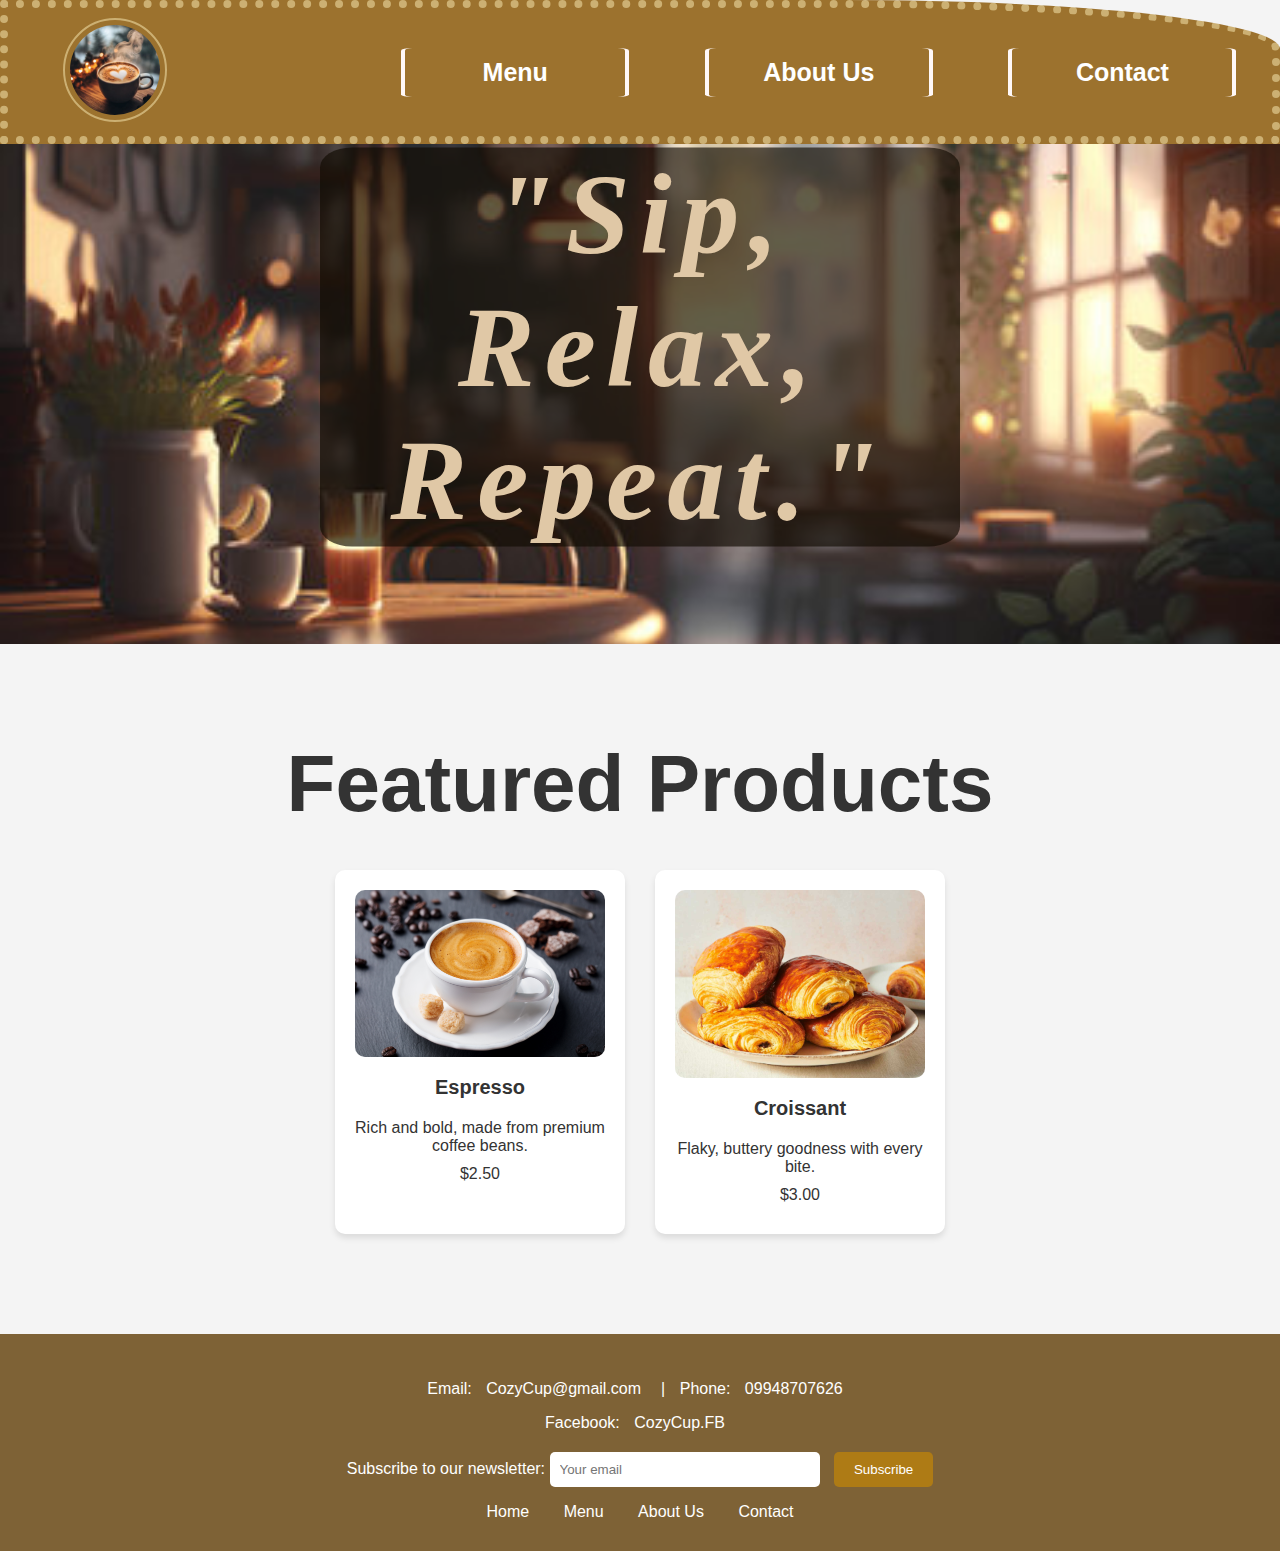
<file: index.html>
<!DOCTYPE html>
<html lang="en">
<head>
    <meta charset="UTF-8">
    <meta name="viewport" content="width=device-width, initial-scale=1.0">
    <title>COZY CUP</title>
    <link rel="stylesheet" href="index.css">
</head>
<body>
    <header>
        <div class="logo">
            <img src="logo.png" alt="LOGO">
        </div>
        <nav>
            <ul>
                <li><a href="menu.html">Menu</a></li>
                <li><a href="about.html">About Us</a></li>
                <li><a href="contact.html">Contact</a></li>
            </ul>
        </nav>
    </header>
    
    <section id="home">
        <section class="hero">
            <img src="interior.jpg" alt="Interior">
            <h1>"Sip, Relax, Repeat."</h1>
        </section>

        <section id="featured-products">
            <h2>Featured Products</h2>
            <div class="products">
                <div class="product">
                    <img src="espresso.jpg" alt="Espresso">
                    <h3>Espresso</h3>
                    <p>Rich and bold, made from premium coffee beans.</p>
                    <p>$2.50</p>
                </div>
                <div class="product">
                    <img src="croissant.jpg" alt="Croissant">
                    <h3>Croissant</h3>
                    <p>Flaky, buttery goodness with every bite.</p>
                    <p>$3.00</p>
                </div>
            </div>
        </section>
    </section>

<footer>
    <div class="contact-info">
        <p>Email: <a href="mailto:CozyCup@gmail.com">CozyCup@gmail.com</a><a>|  </a> Phone: <a href="tel:09948707626">09948707626</a></p>
    </div>
    <div class="social-media">
        <p> Facebook: <a href="https://www.facebook.com/cozycupcoffee/">CozyCup.FB</a></p>
    </div>
    <div class="newsletter">
        <form action="subscribe.php" method="POST">
            <label for="email">Subscribe to our newsletter:</label>
            <input type="email" id="email" name="email" placeholder="Your email">
            <button type="submit">Subscribe</button>
        </form>
    </div>
    <div id="nav">
        <p></p>
        <a href="index.html">Home</a>
        <a href="menu.html">Menu</a>
        <a href="about.html">About Us</a>
        <a href="contact.html">Contact</a>
    </div>
</footer>

</body>
</html>
</file>
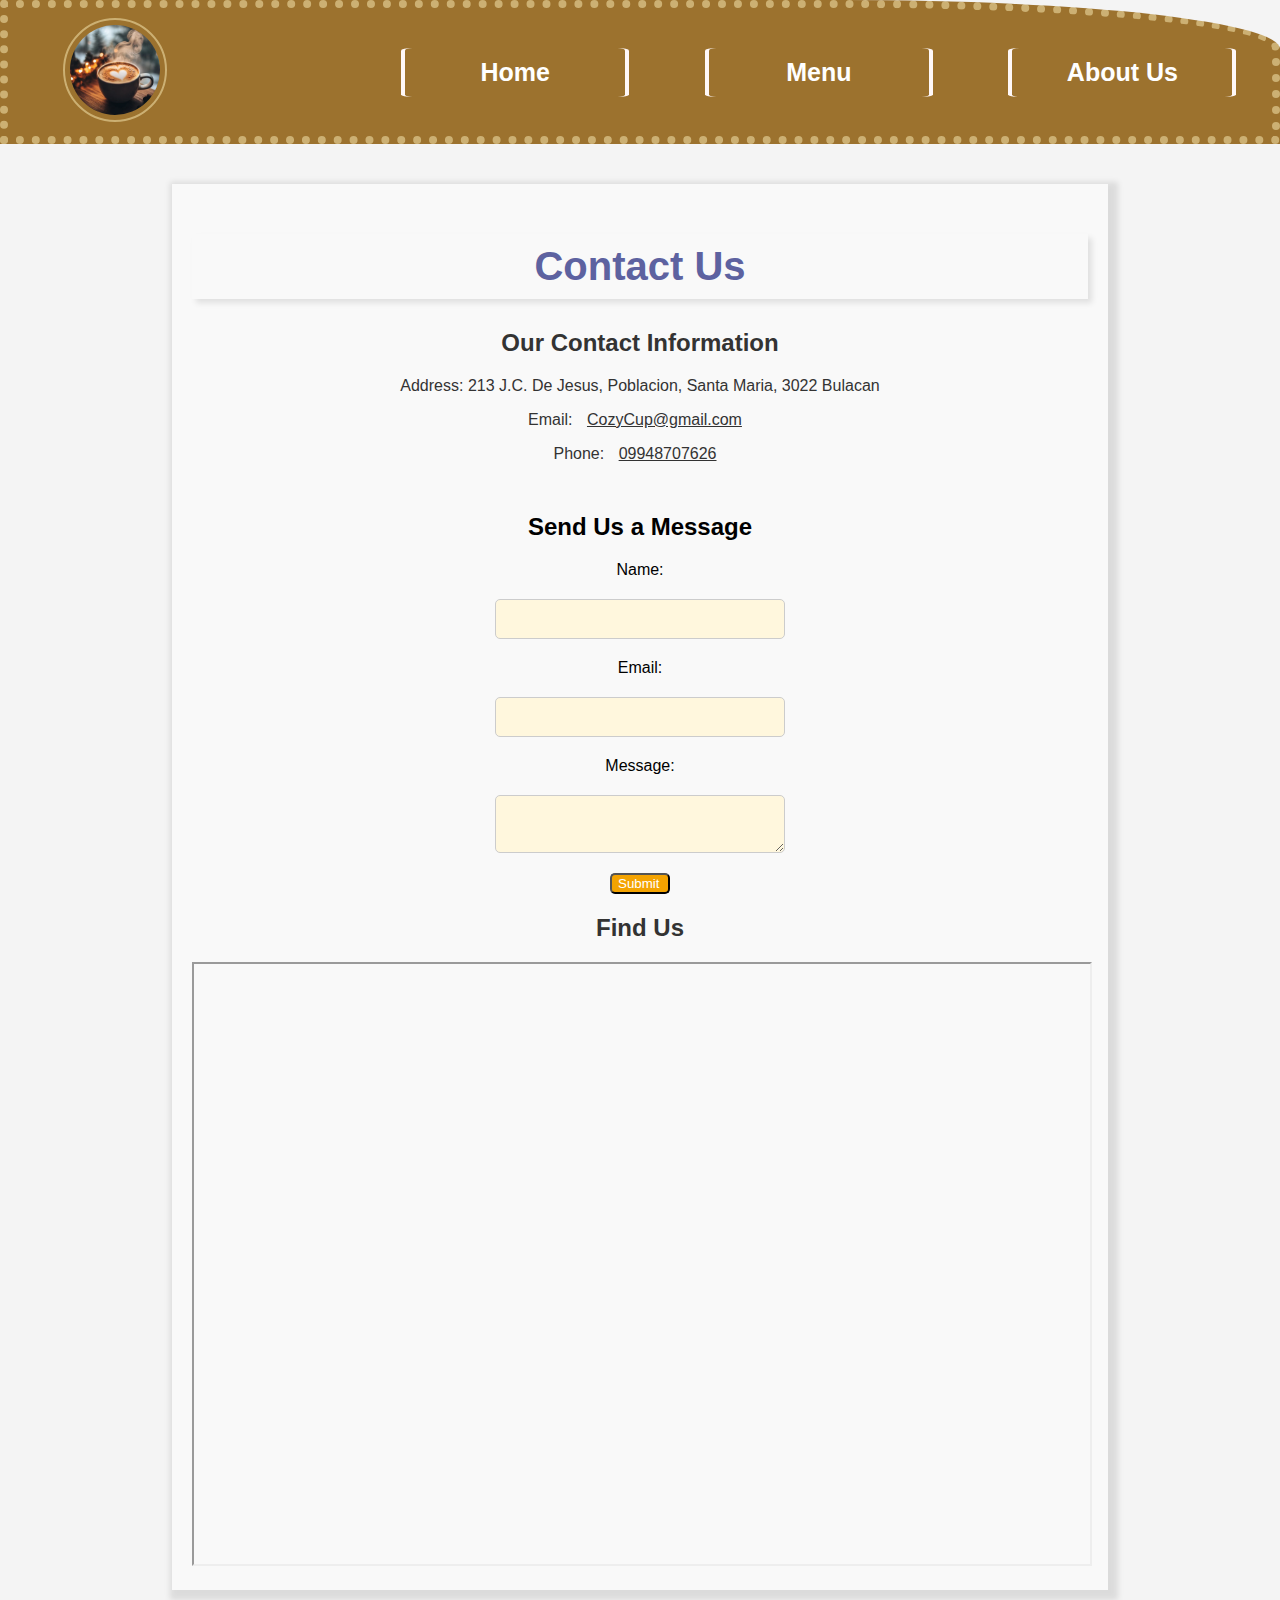
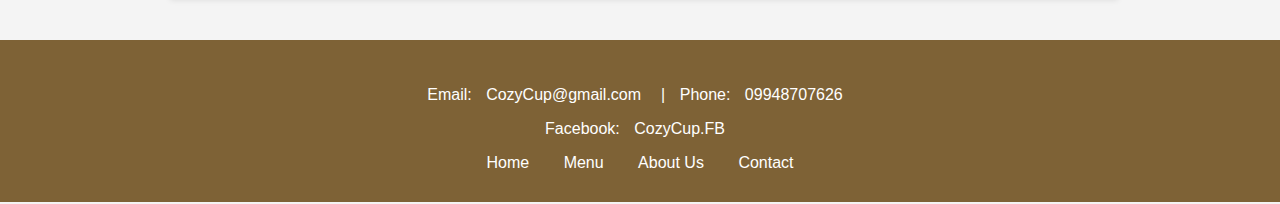
<file: contact.html>
<!DOCTYPE html>
<html lang="en">
<head>
    <meta charset="UTF-8">
    <meta name="viewport" content="width=device-width, initial-scale=1.0">
    <title>COZY CUP</title>
    <link rel="stylesheet" href="index.css">
</head>
<body>
    <header>
        <div class="logo">
            <img src="logo.png" alt="LOGO">
        </div>
        <nav>
            <ul>
                <li><a href="index.html">Home</a></li>
                <li><a href="menu.html">Menu</a></li>
                <li><a href="about.html">About Us</a></li>
            </ul>
        </nav>
    </header>

    <section id="contact">
        <h1>Contact Us</h1>

        <section id="contact-info">
            <h2>Our Contact Information</h2>
            <p>Address: 213 J.C. De Jesus, Poblacion, Santa Maria, 3022 Bulacan</p>
            <p>Email: <a href="mailto:CozyCup@gmail.com">CozyCup@gmail.com</a></p>
            <p>Phone: <a href="tel:09948707626">09948707626</a></p>
        </section>
        <section id="contact-form">
            <h2>Send Us a Message</h2>
            <form action="submit-contact.php" method="POST">
                <label for="name">Name:</label>
                <input type="text" id="name" name="name" required>

                <label for="email">Email:</label>
                <input type="email" id="email" name="email" required>

                <label for="message">Message:</label>
                <textarea id="message" name="message" required></textarea>

                <button type="submit">Submit</button>
            </form>
        </section>
        <section id="map">
            <h2>Find Us</h2>
            <iframe src="https://www.google.com/maps/embed?pb=!1m18!1m12!1m3!1d15431.20987552758!2d120.961711!3d14.8191917!2m3!1f0!2f0!3f0!3m2!1i1024!2i768!4f13.1!3m3!1m2!1s0x3397ad8d5342f021%3A0xd141a93b061112de!2sThe%20Cozy%20Cup%20Coffee%20Bar%20%E2%98%95%EF%B8%8F!5e0!3m2!1sen!2sph!4v1677511202236!5m2!1sen!2sph."allowfullscreen="" loading="lazy"></iframe>
        </section>
    </section>

    <footer>
        <div class="contact-info">
            <p>Email: <a href="mailto:CozyCup@gmail.com">CozyCup@gmail.com</a><a>|  </a> Phone: <a href="tel:09948707626">09948707626</a></p>
        </div>
        <div class="social-media">
            <p> Facebook: <a href="https://www.facebook.com/cozycupcoffee/">CozyCup.FB</a></p>
        </div>
        <div id="nav">
            <p></p>
            <a href="index.html">Home</a>
            <a href="menu.html">Menu</a>
            <a href="about.html">About Us</a>
            <a href="contact.html">Contact</a>
        </div>
    </footer>
</body>
</head>
</file>
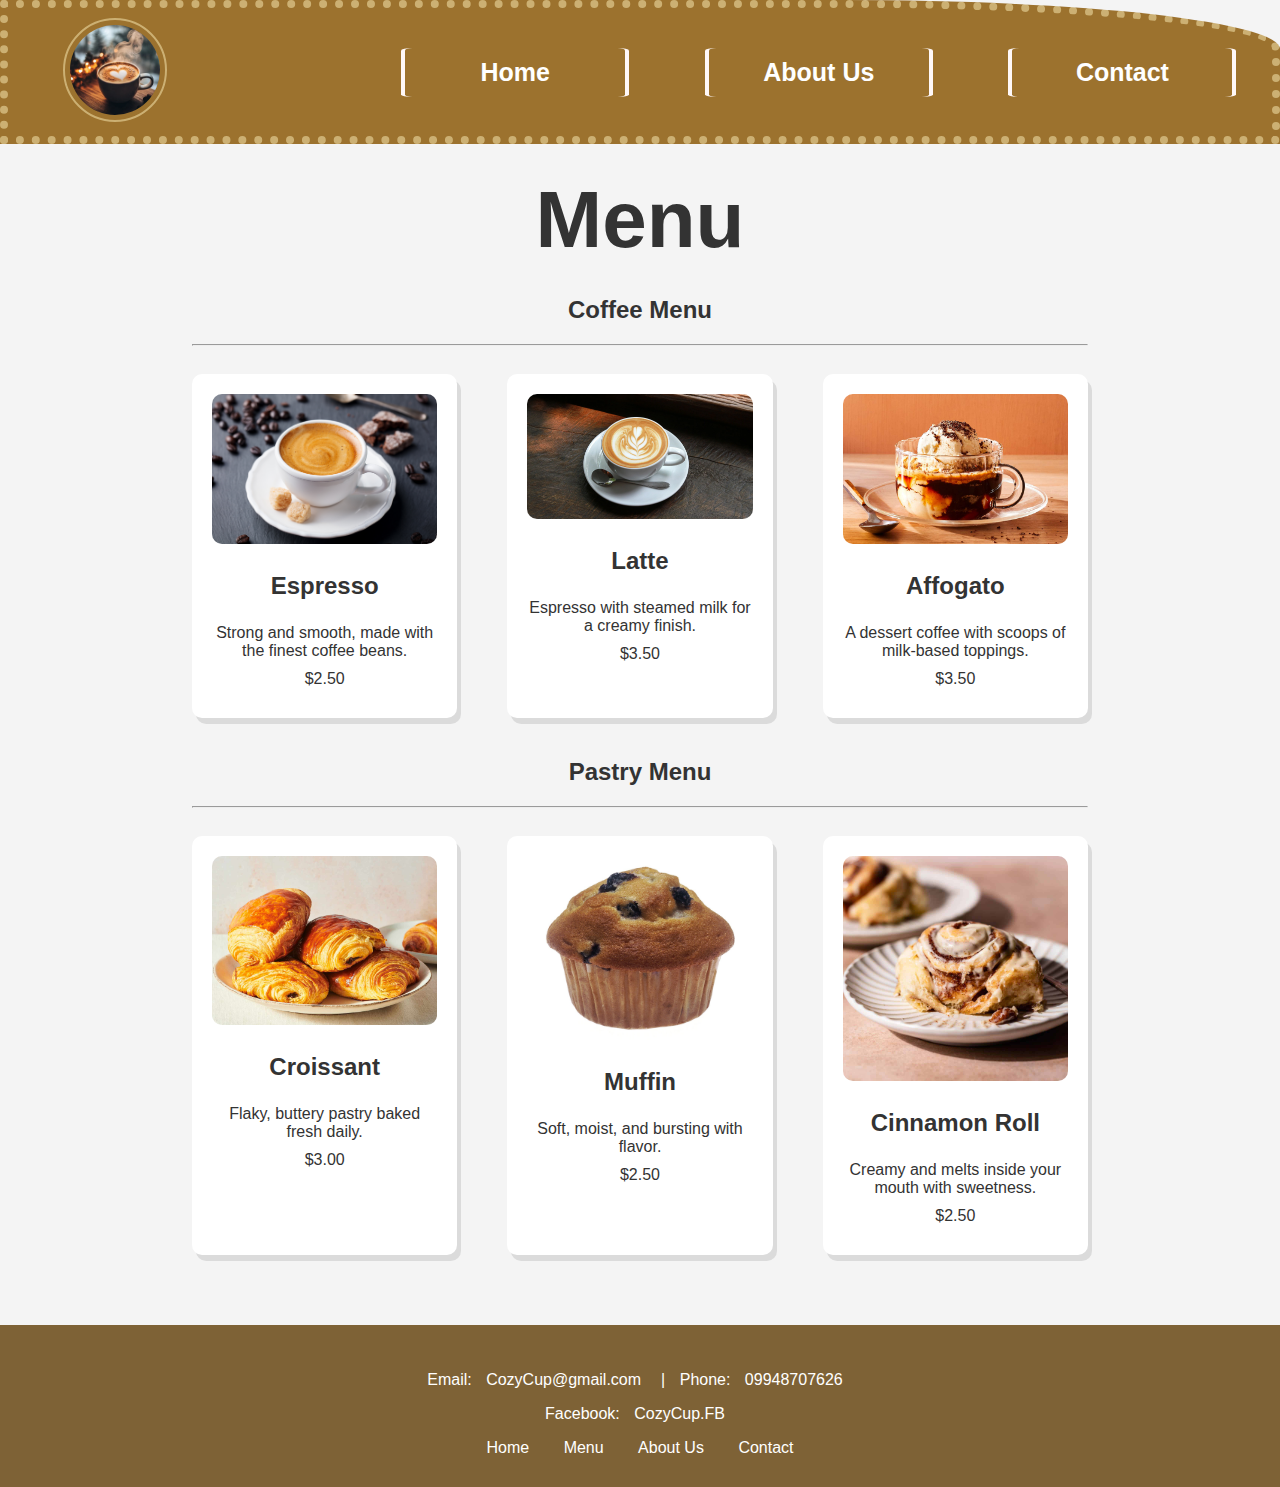
<file: menu.html>
<!DOCTYPE html>
<html lang="en">
<head>
    <meta charset="UTF-8">
    <meta name="viewport" content="width=device-width, initial-scale=1.0">
    <title>COZY CUP</title>
    <link rel="stylesheet" href="index.css">
</head>
<body>
    <header>
        <div class="logo">
            <img src="logo.png" alt="LOGO">
        </div>
        <nav>
            <ul>
                <li><a href="index.html">Home</a></li>
                <li><a href="about.html">About Us</a></li>
                <li><a href="contact.html">Contact</a></li>
            </ul>
        </nav>
    </header>
    <section id="menu">
        <h1>Menu</h1>
        <section id="coffee-menu">
            <h2>Coffee Menu</h2><hr>
            <div class="item">
                <div class="menu-item">
                    <img src="espresso.jpg">
                    <h3>Espresso</h3>
                    <p>Strong and smooth, made with the finest coffee beans.</p>
                    <p>$2.50</p>
                </div>
                <div class="menu-item">
                    <img src="latte.png">
                    <h3>Latte</h3>
                    <p>Espresso with steamed milk for a creamy finish.</p>
                    <p>$3.50</p>
                </div>
                <div class="menu-item">
                    <img src="affogato.jpg">
                    <h3>Affogato</h3>
                    <p>A dessert coffee with scoops of milk-based toppings.</p>
                    <p>$3.50</p>
                </div>
            </div>
        </section>
        <section id="pastry-menu">
            <h2>Pastry Menu</h2><hr>
            <div class="item">
                <div class="menu-item">
                    <img src="croissant.jpg">
                    <h3>Croissant</h3>
                    <p>Flaky, buttery pastry baked fresh daily.</p>
                    <p>$3.00</p>
                </div>
                <div class="menu-item">
                    <img src="muffin.jpg">
                    <h3>Muffin</h3>
                    <p>Soft, moist, and bursting with flavor.</p>
                    <p>$2.50</p>
                </div>
                <div class="menu-item">
                    <img src="cinamon roll.jpg">
                    <h3>Cinnamon Roll</h3>
                    <p>Creamy and melts inside your mouth with sweetness.</p>
                    <p>$2.50</p>
                </div>
            </div>
        </section>
    </section>

    <footer>
        <div class="contact-info">
            <p>Email: <a href="mailto:CozyCup@gmail.com">CozyCup@gmail.com</a><a>|  </a> Phone: <a href="tel:09948707626">09948707626</a></p>
        </div>
        <div class="social-media">
            <p> Facebook: <a href="https://www.facebook.com/cozycupcoffee/">CozyCup.FB</a></p>
        </div>
        <div id="nav">
            <p></p>
            <a href="index.html">Home</a>
            <a href="menu.html">Menu</a>
            <a href="about.html">About Us</a>
            <a href="contact.html">Contact</a>
        </div>
    </footer>

</body>
</html>
</file>
<file: index.css>
body {
    font-family: Arial, sans-serif;
    margin: 0;
    padding: 0;
    background-color: #f4f4f4;
    color: #333333;
}

header {
    background-color: #9c722e;
    color: white;
    display: flex;
    border-top-right-radius: 34%;
    justify-content: space-between;
    border: #ccb073 dotted 8px;
    align-items: center;
    overflow-x: hidden;
    padding: 10px;
}

.tab {
    display: inline-block;
    margin-left: 2em;
}

header .logo img {
    margin-left: 45px;
    padding: 5px;
    height: 90px;
    border-radius: 100%;
    border: #ccb073 solid 2px;
}

header nav {
    overflow-x: auto;
    white-space: nowrap;
    scrollbar-width: thin;
    scrollbar-color: #6b4f2a transparent;
}
header nav ul {
    list-style: none;
    display: flex;
    gap: 50px;
}
header nav ul li {
    flex: 1;
    text-align: center;
    transition: background-color 0.3s ease;
    margin-right: 2vw;
    border-radius: 10%;
}

header nav a {
    border-left: #fff8f8 solid 4px;
    border-right: #fff8f8 solid 4px;
    color: white;
    padding: 10px;
    text-decoration: none;
    font-weight: bold;
    font-size: 25px;
    display: block;
    border-radius: 5%;
    width: 200px;
    transition: border-right 0.3s ease;
}

header nav ul li:hover {
    a{
        border-left: transparent solid 4px;
        border-right: transparent solid 4px;
    }
    background-color: #49462e;
}

#home .hero {
    position: relative;
    text-align: center;
    width: 100%;
}

#home .hero img {
    width: 100%;
    height: auto;
    max-height: 500px;
    object-fit: cover;
}

#home .hero h1 {
    position: absolute;
    top: 25%;
    left: 50%;
    transform: translate(-50%, -50%);
    color: rgb(224, 200, 166);
    background-color:rgba(17, 11, 2, 0.658);
    border-radius: 5%;
    font-size: clamp(24px, 9vw, 120px);
    font-style: italic;
    font-family:'Times New Roman', Times, serif;
    letter-spacing: 10px;
}

#home #featured-products h2 {
    font-size:80px;
    margin: 40px;
    font-weight: 700;
}

#featured-products {
    padding: 50px 20px;
    text-align: center;
}

#featured-products h2 {
    font-size: 2rem;
    margin-bottom: 20px;
}

.products {
    display: flex;
    justify-content: center;
    gap: 30px;
}

.product {
    background-color: #fff;
    padding: 20px;
    border-radius: 10px;
    width: 250px;
    text-align: center;
    box-shadow: 0 4px 6px rgba(0, 0, 0, 0.1);
    position: relative;
    top: 0;
    transition: top ease 0.5s;
}

.product:hover{
    top: -10px;
    box-shadow: 0 4px 10px rgba(0, 0, 0, 0.2);
    }

.product img, #menu .item img {
    width: 100%;
    height: auto;
    border-radius: 10px;
}

.product h3 {
    margin-top: 15px;
    font-size: 1.25rem;
}

.product p {
    margin: 10px 0;
}

footer {
    background-color: #7e6236;
    color: white;
    padding: 30px;
    text-align: center;
    margin-top: 50px;
}

footer a {
    color: white;
    text-decoration: none;
    margin: 0 10px;
}

footer a:hover {
    color: #cfb786;
}

footer .newsletter {
    margin-top: 20px;
}

footer input[type="email"] {
    padding: 10px;
    width: 250px;
    margin-right: 10px;
    border-radius: 5px;
    border: none;
}

footer button {
    padding: 10px 20px;
    background-color: #ae7b15;
    color: white;
    border: none;
    border-radius: 5px;
    cursor: pointer;
}

footer button:hover {
    background-color: #ccb966;
}
footer #nav a {
    padding: 5px;
}
footer #nav a:hover {
    background-color: #2f2d2450;
    border-radius: 20%;
}
#menu {
    text-align: center;
    margin: auto;
    width: 70%;
}
#menu h1 {
    font-weight: 900;
    font-size: 5rem;
    margin: 30px 0;
}
#menu .item{
    display: grid;
    grid-template-columns: repeat(3, 1fr);
    gap: 50px;
}
.menu-item {
    background-color: #fff;
    margin: 20px 0;
    padding: 20px;
    border-radius: 10px;
    box-shadow:  4px 6px rgba(0, 0, 0, 0.1);
    position: relative;
    top: 0;
    transition: top ease 0.5s;
}
.menu-item:hover {
    top: -10px;
    box-shadow:  4px 10px rgba(0, 0, 0, 0.2);
}
.menu-item h3 {
    font-size: 1.5rem;
}

.menu-item p {
    font-size: 1rem;
    margin: 10px 0;
}

#about {
    margin: auto;
    width: 90%;
}
#about h1 {
    text-align: center;
    font-weight: 900;
    font-size: 5rem;
    margin: 30px auto;
}

#about #container {
    margin: 4% 0 5% 0;
    padding: 2% 5% 3% 5%;
    background-color: #d9bca5;
    border-radius: 5%;
}

#about hr {
    border: none;
    border-top: 4px solid #6b4f2a;
    border-radius: 20%;
    width: 100%;

}

#cafe-story {
    display: grid;
    grid-template-columns: 2fr 1fr;
    align-items: center;
    gap: 30px;
    border: #6b4f2a, dashed, 15px;
    border-radius: 7.25%;
    padding: 20px;
    text-align: justify;
}

#cafe-story img {
    width: 100%;
    height: auto;
    border-radius: 5%;
}

#cafe-story h2 {
    font-size: 60px;
}

#meet-the-team, #mission{
    margin-top: 200px;
}

#meet-the-team h2 {
    font-size: 80px;
    font-weight: 800;
    text-align: center;
}

#meet-the-team .member {
    display: grid;
    grid-template-columns: repeat(auto-fit, minmax(200px, 1fr));
    gap: 50px;
    color: #000000
}

#meet-the-team .team-member {
    display: inline-block;
    width: 100%;
    text-align: center;
    gap: 20px;
}

#meet-the-team .team-member img {
    width: 100%;
    height: auto;
    max-width: 300px;
    max-height: 300px;
    border-radius: 50%;
    border: #6b4f2a solid 5px;
}

#mission {
    display: grid;
    grid-template-columns: 1fr 2fr;
    gap: 50px;
    text-align: justify;
    align-items: center;
    margin-bottom: 50px;
}

#mission img {
    width: 100%;
    height: auto;
    max-width: 90%;
    border-radius: 10%;
}

#mission h2 {
    font-size: 40px;
}

#contact {
    text-align: center;
    margin: auto;
    margin-top: 40px;
    width: 70%;
    padding: 20px;
    background-color: #f9f9f9;
    box-shadow: 4px 4px 6px 6px rgba(0, 0, 0, 0.1);
}

#contact h1 {
    font-size: 2.5rem;
    margin: 30px auto;
    padding: 10px;
    box-shadow: 4px 4px 6px rgba(0, 0, 0, 0.1);
    color: #5d62a0;
}

#contact-form {
    margin-top: 50px;
    color: #000000;
}

#contact-info a {
    color:#333333;
    margin: 0 10px;
}

#contact-form form {
    display: flex;
    flex-direction: column;
    align-items: center;
    gap: 20px;
}

#contact-form input, #contact-form textarea {
    padding: 10px;
    width: 30%;
    min-width: 250px;
    height: auto;
    border-radius: 5px;
    border: 1px solid #cccccc;
    font-size: 16px;
    background-color: #fff7dd;
    transition: border-color 0.3s ease-in-out;
}

#contact-form input:focus, #contact-form textarea:focus {
    border-color: #007bff;
    outline: none;
}

#contact-form button {
    text-align: left;
    padding-right: 34px;
    background-color: #f4a300;
    width: 60px;
    color: white;
    border-radius: 5px;
    cursor: pointer;
}

#contact-form button:hover {
    background-color: #7c7212;
}

#map iframe{
    align-items: center;
    width:100%;
    height:600px;
}

@media (max-width: 1200px) {
    header {
        justify-content: flex-start;
    }

    header nav ul {
        gap: 10px;
    }
}
</file>
